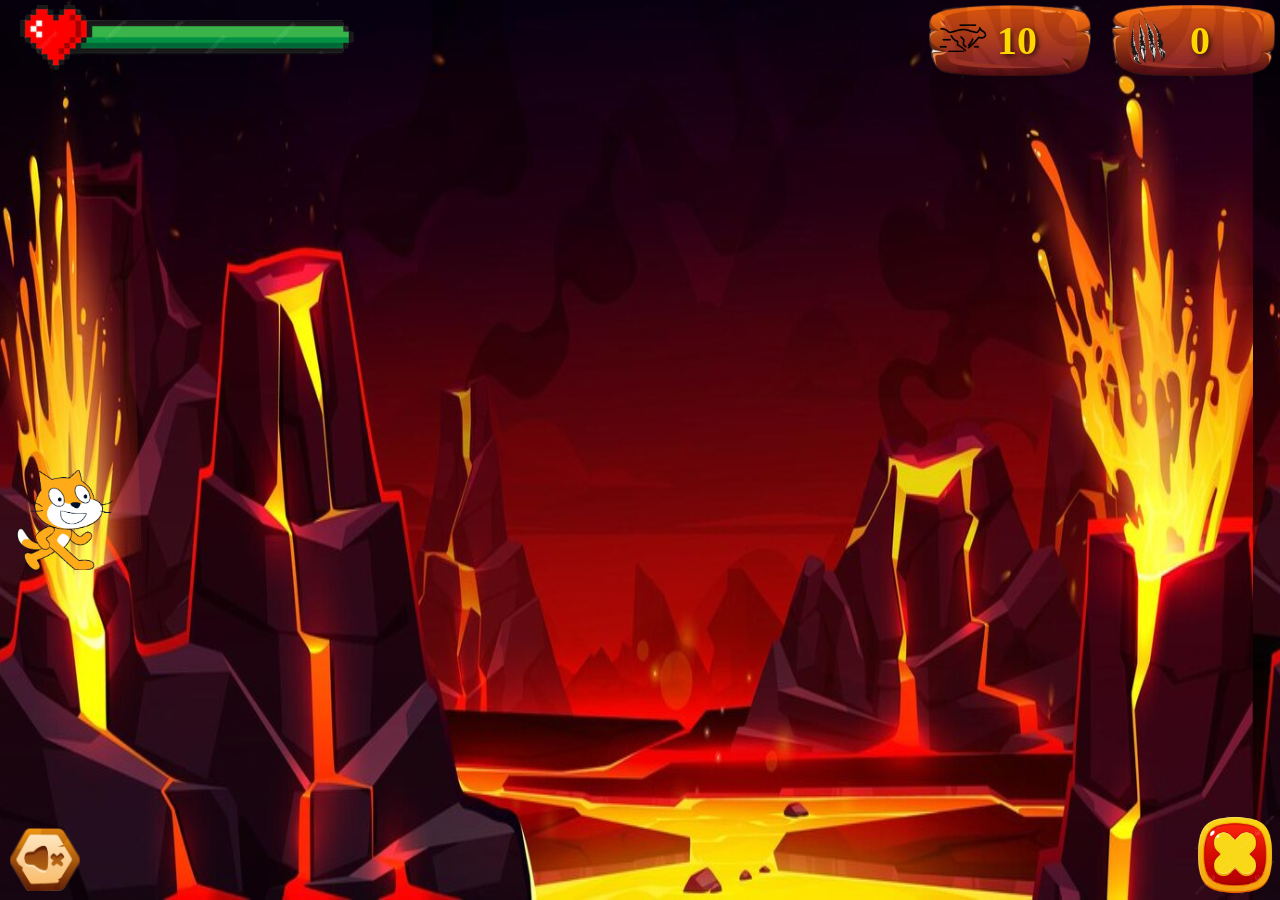
<file: escenarioDificil.html>
<html>

    <head>

        <!-- Para detectar tildes -->
        <meta http-equiv="Content-Type" content="text/html; charset=UTF-8" /> 

        <!-- Para que se vea bien en dispositivos móviles -->
        <meta name="viewport" content="width=device-width, initial-scale=1.0" /> 

        <!-- Descripción de la página -->
        <meta name="description" content="Videojuego de David Pedrosa Azor" /> 

        <!-- Lenguaje de la página -->
        <meta lang="es" />

        <!-- Link CSS -->
        <link rel="stylesheet" href="css\escenarioDificil.css" />

        <link rel="icon" href="img/escenario/gato.webp" type="image/x-icon">

        <!-- Titulo de la página-->
        <title>Meow Shooter</title>

        <script>

            // =============================================
            //          EVENTOS DE TECLADO
            // =============================================

            // Variable global para indicar que el juego ha terminado y bloquear eventos de teclado
            // Se inicializa en false porque al empezar el juego, los eventos de teclado deben funcionar normalmente  
            let juegoFinalizado = false; 
            document.addEventListener('keydown', function(event){

                // Cada vez que el usuario presiona una tecla, el código verifica si la variable juegoFinalizado es true.  
                // Si es true → Se detiene la ejecución y no se ejecuta ningún código dentro del switch.  
                // Si es false → El código sigue funcionando normalmente.  

                if (juegoFinalizado == true) {
                    // return → sale de la función y evita que se ejecute el código que viene después
                    return; 
                }

                const teclaPresionada = event.key;
                
                switch(teclaPresionada){
                    case "ArrowUp":
                        moverElementoArriba();
                        break;
                    case "ArrowDown":
                        moverElementoAbajo();
                        break;
                    case "+":
                        incrementarContadorInput();
                        break;
                    case "-":
                        restarContadorInput();
                        break;
                    case " ":
                        aparecerObjetivo();
                        break;
                    case "Enter":
                        lanzarProyectil();
                        break;
                }
            });

            // =============================================
            //       MOVIMIENTO DEL PERSONAJE (GATO)
            // =============================================

            function moverElementoArriba(){

                const personajeGato = document.getElementById("personajeGato");
                const elementoB = document.getElementById("elementoB");

                const padreMarcadoresAltura = document.getElementById("padreElementosByC").offsetHeight;

                let posicionTop = personajeGato.offsetTop;
                
                let valorInput = parseInt(elementoB.innerHTML);

                personajeGato.style.backgroundImage = "url('img/escenario/gatoRun.webp')";

                posicionTop = posicionTop - valorInput;

                if(posicionTop < padreMarcadoresAltura){
                    personajeGato.style.top = padreMarcadoresAltura;
                } else {
                    personajeGato.style.top = posicionTop + "px";  
                }
            }

            function moverElementoAbajo(){

                const personajeGato = document.getElementById("personajeGato");
                const elementoB = document.getElementById("elementoB");

                const finalizarJuegoX = document.getElementById("divFinalizarJuego").offsetHeight;

                let posicionTop = personajeGato.offsetTop;

                let valorInput = parseInt(elementoB.innerHTML);

                personajeGato.style.backgroundImage = "url('img/escenario/gatoRun.webp')";

                posicionTop = posicionTop + valorInput;

                if(posicionTop + personajeGato.offsetHeight >= window.innerHeight - finalizarJuegoX){
                    personajeGato.style.top = window.innerHeight - personajeGato.offsetHeight - finalizarJuegoX;
                } else {
                    personajeGato.style.top = posicionTop + "px";
                }
            }
            
            // =============================================
            //    GESTIÓN DEL CONTADOR DE VELOCIDAD (B)
            // =============================================-

            function incrementarContadorInput(){
                
                const elementoB = document.getElementById("elementoB");
                const elementoBValor = parseInt(elementoB.innerHTML);

                elementoB.innerHTML = elementoBValor + 1;
            }

            function restarContadorInput(){
                
                const elementoB = document.getElementById("elementoB");
                const elementoBValor = parseInt(elementoB.innerHTML);

                if (elementoBValor > 0){
                    elementoB.innerHTML = elementoBValor - 1;
                } 
            }

            // =============================================
            //      APARECER OBJETIVO (RATÓN)
            // =============================================

            function aparecerObjetivo(){

                const personajeGato = document.getElementById("personajeGato");
                const finalizarJuegoX = document.getElementById("divFinalizarJuego");

                const objetivo = document.getElementById("objetivoRaton");

                // Para que el limite sea el contenedor superior
                const padreMarcadores = document.getElementById("padreElementosByC");
                
                let minLeft = window.innerWidth / 2;
                let maxLeft = window.innerWidth - objetivo.offsetWidth;
                let minTop = padreMarcadores.offsetHeight + personajeGato.offsetHeight / 2; // Top minimo altura padreMarcadores
                let maxTop = window.innerHeight - objetivo.offsetHeight - finalizarJuegoX.offsetHeight - personajeGato.offsetHeight / 2;

                let valorLeft = Math.floor(Math.random() * (maxLeft - minLeft + 1)) + minLeft;
                let valorTop = Math.floor(Math.random() * (maxTop - minTop + 1)) + minTop;

                objetivo.style.left = valorLeft + "px";
                objetivo.style.top = valorTop + "px";

                objetivo.style.backgroundImage = "url('img/escenario/ratonMalvadoRotadoIzq.gif')"; 

                objetivo.style.display = "block";

                disparoAutomaticoRaton();
            }

            function reaparecerObjetivo() {

                const objetivo = document.getElementById("objetivoRaton");
                const powerup2x = document.getElementById("powerup2x");

                // Verificar si la imagen de fondo es 'apuesta.png'
                const fondoActual = objetivo.style.backgroundImage;
                let tiempoRetraso = 470;

                // Usar el retraso correspondiente antes de volver a mostrar el objetivo
                setTimeout(() => {
                    aparecerObjetivo(); 
                }, tiempoRetraso);
            }
            
            // =============================================
            //         DISPARO DE PROYECTILES
            // =============================================

            let bloquearEnter = false;  // Inicialmente no está bloqueado

            async function lanzarProyectil() {
                if (bloquearEnter) {
                    return; // Si está bloqueado, no hacer nada
                }
                bloquearEnter = true;  // Bloquear la tecla Enter durante la ejecución

                const proyectil = document.getElementById("proyectilBolaPelo");
                const personajeGato = document.getElementById("personajeGato");
                const alturaDisparo = personajeGato.offsetTop + personajeGato.offsetHeight / 2;
                const objetivo = document.getElementById("objetivoRaton");

                // Colocar el proyectil a la altura de disparo y hacer que aparezca
                proyectil.style.top = alturaDisparo;
                proyectil.style.display = "block";

                // Ejecutar el sonido de lanzamiento antes de mostrar el proyectil
                efectoSonidoLanzamiento();

                // Mover el proyectil hacia la derecha y comprobar colisiones en cada iteración
                while (proyectil.offsetLeft < window.innerWidth - proyectil.offsetWidth && detectarImpacto() == false) {
                    proyectil.style.left = proyectil.offsetLeft + 4 + "px";
                    await new Promise(resolve => setTimeout(resolve, 1));
                }

                const resultado = detectarImpacto();
                if (resultado === "powerup") {
                    // Se detectó impacto con el powerup
                    efectoSonidoImpactoPowerUp();
                    document.getElementById("powerup2x").style.display = "none";
                    activarPowerUp();
                } else if (resultado === "objetivo") {
                    // Se detectó impacto con el ratón
                    efectoSonidoImpacto();
                    actualizarMarcador(5 * multiplicador);
                    objetivo.style.backgroundImage = "url('img/escenario/Preview.gif')";
                    reaparecerObjetivo();
                    contadorBajas = contadorBajas + 1;
                    rachaBajas();
                    aparecerYDesaparecerPowerUp(); 
                }

                // Si no hubo impacto, el proyectil llegó al final sin acierto
                if (proyectil.offsetLeft >= window.innerWidth - proyectil.offsetWidth) {
                    proyectil.style.display = "none";
                    actualizarMarcador(-15);
                    restarVidaPersonaje();
                    efectoDanoPersonaje();
                    contadorBajas = 0;
                }

                // Reiniciar la posición del proyectil
                proyectil.style.left = personajeGato.offsetLeft + personajeGato.offsetWidth + "px";
                proyectil.style.top = alturaDisparo + "px";
                proyectil.style.display = "none";
                bloquearEnter = false;
            }

            // NUEVA FUNCIÓN: disparo del ratón
            function disparoAutomaticoRaton() {

                if (document.getElementById("objetivoRaton").style.display !== "block") {
                    return;
                }
            }
                
            // =============================================
            //       DETECCIÓN DE COLISIONES
            // =============================================

            let contadorBajas = 0; // Variable global para el killStreak

            function detectarImpacto(){

                const proyectil = document.getElementById("proyectilBolaPelo");
                const objetivo = document.getElementById("objetivoRaton");
                const powerup = document.getElementById("powerup2x");

                // Obtener las posiciones y dimensiones
                const proyectilTop = proyectil.offsetTop;
                const proyectilLeft = proyectil.offsetLeft;
                const proyectilWidth = proyectil.offsetWidth;
                const proyectilHeight = proyectil.offsetHeight;

                const objetivoTop = objetivo.offsetTop;
                const objetivoLeft = objetivo.offsetLeft;
                const objetivoWidth = objetivo.offsetWidth;
                const objetivoHeight = objetivo.offsetHeight;

                // Si el powerup está visible, comprobar colisión con él
                if (powerup.style.display === "block") {
                    if (
                        proyectil.offsetTop < powerup.offsetTop + powerup.offsetHeight &&
                        proyectil.offsetTop + proyectil.offsetHeight > powerup.offsetTop &&
                        proyectil.offsetLeft < powerup.offsetLeft + powerup.offsetWidth &&
                        proyectil.offsetLeft + proyectil.offsetWidth > powerup.offsetLeft
                    ) {
                        return "powerup";
                    }
                }

                // Comprobar colisión con él objetivo
                if ( 
                    proyectilTop >= objetivoTop - proyectilHeight && 
                    proyectilTop <= objetivoTop + objetivoHeight && 
                    proyectilLeft >= objetivoLeft - proyectilWidth && 
                    proyectilLeft <= objetivoLeft + objetivoWidth
                ){ 
                    return "objetivo";
                } else { 
                    return false; // Si no impacta el en objetivo devuelve "false"
                }
            }

            // =============================================
            //    GESTIÓN DE PUNTUACIÓN Y RACHA DE BAJAS
            // =============================================

            function actualizarMarcador (numeroIncremento){

                const marcador = document.getElementById("marcadorPuntuaje");
                marcador.innerHTML = parseInt(marcador.innerHTML) + numeroIncremento;    
            }

            function rachaBajas() {   

                const cartelQuinceBajas = document.getElementById("divFifteenKillStreak");
                const cartelVeinteBajas = document.getElementById("divTwentyKillStreak");
                const cartelVeinteCincoBajas = document.getElementById("divTwentyFiveKillStreak");
                const cartelTreintaBajas = document.getElementById("divThirtyKillStreak");

                switch (contadorBajas) {
                                        
                    case 1:
                        efectosRachaCincoBajas();
                        break;
                        
                    case 2:
                        efectosRachaDiezBajas();
                        break;

                    case 3:
                        efectosRachaQuinceBajas();
                        break;
                        
                    case 4:
                        efectosRachaVeinteBajas();
                        break;

                    case 5:
                        efectosRachaVeinteCincoBajas();
                        break;

                    case 6:
                        efectosRachaTreintaBajas();
                        break;
                }
            }

            // =============================================
            //      GESTIÓN DE VIDAS Y DAÑO
            // =============================================

            // Variable de ambito global para que cuando entre en la funcion "contadorFallarDisparo"
            // no la inicialice siempre en "0 + 1"
            let contadorFallarDisparo = 0;

            function restarVidaPersonaje(){

                const barraVida = document.getElementById("marcadorVida");

                contadorFallarDisparo = contadorFallarDisparo + 1;

                switch (contadorFallarDisparo) {
                    case 1:
                        sonidoRestarVida()
                        barraVida.style.backgroundImage = "url('img/escenario/barraVida2.png')";
                        break;
                    case 2:
                        sonidoRestarVida()
                        barraVida.style.backgroundImage = "url('img/escenario/barraVida3.png')";
                        break;
                    case 3:
                        sonidoRestarVida()
                        barraVida.style.backgroundImage = "url('img/escenario/barraVida4.png')";
                        break;
                    case 4:
                        sonidoRestarVida()
                        barraVida.style.backgroundImage = "url('img/escenario/barraVida5.gif')";
                        break;
                    case 5:
                        sonidoRestarVida()
                        barraVida.style.display = "none";
                        finalizarJuego()
                        break;
                }
            }

            function efectoDanoPersonaje(){

                const gato = document.getElementById("personajeGato");

                gato.style.animation = "dano 0.2s ease-in-out 3";

                setTimeout(() => {
                    gato.style.animation = "";  // Elimina la animación
                }, 600);
            }

            // =============================================
            //          EFECTOS DE SONIDO
            // =============================================

            function efectoSonidoImpacto() {

                const impactoSonido = new Audio('mp3/impacto_sonido_hitmarker_objetivo.mp3'); 
                impactoSonido.play();
            }

            function efectoSonidoLanzamiento(){

                const sonidoDisparo = new Audio('mp3/short-fireball-woosh-6146.mp3'); 
                sonidoDisparo.play();
            }

            function sonidoRestarVida(){

                const efectoSonido = new Audio('mp3/hitSoundMinecraft.mp3'); 
                efectoSonido.play();
            }
            
            function efectoSonidoImpactoPowerUp(){

                const efectoSonido = new Audio('mp3/powerup.mp3'); 
                efectoSonido.play();
            }

            // =============================================
            //          EFECTOS RACHAS DE BAJAS
            // =============================================

            function efectosRachaCincoBajas() {

                const cartelCincoBajas = document.getElementById("divFiveKillStreak");

                new Audio('mp3/rachaCincoBajas.mp3').play();
                cartelCincoBajas.style.display = "block";
                cartelCincoBajas.style.animation = "entradaEpica 0.8s cubic-bezier(0, 0.9, 0.5, 1.5)";

                setTimeout(() => {
                    cartelCincoBajas.style.animation = "vivoEpico 1.2s ease-in-out infinite";
                }, 800);

                setTimeout(() => {
                    cartelCincoBajas.style.animation = "salidaEpica 0.5s ease-in";
                    setTimeout(() => {
                        cartelCincoBajas.style.display = "none";
                    }, 500);
                }, 5000);
            }

            function efectosRachaDiezBajas() {

                const cartelDiezBajas = document.getElementById("divTenKillStreak");

                new Audio('mp3/rachaDiezBajas.mp3').play();
                cartelDiezBajas.style.display = "block";
                cartelDiezBajas.style.animation = "entradaEpica 0.8s cubic-bezier(0, 0.9, 0.5, 1.5)";

                setTimeout(() => {
                    cartelDiezBajas.style.animation = "vivoEpico 1.2s ease-in-out infinite";
                }, 800);

                setTimeout(() => {
                    cartelDiezBajas.style.animation = "salidaEpica 0.5s ease-in";
                    setTimeout(() => {
                        cartelDiezBajas.style.display = "none";
                    }, 500);
                }, 5000);
            }

            function efectosRachaQuinceBajas() {

                const cartelQuinceBajas = document.getElementById("divFifteenKillStreak");

                new Audio('mp3/rachaQuinceBajas.mp3').play();
                cartelQuinceBajas.style.display = "block";
                cartelQuinceBajas.style.animation = "entradaEpica 0.8s cubic-bezier(0, 0.9, 0.5, 1.5)";

                setTimeout(() => {
                    cartelQuinceBajas.style.animation = "vivoEpico 1.2s ease-in-out infinite";
                }, 800);

                setTimeout(() => {
                    cartelQuinceBajas.style.animation = "salidaEpica 0.5s ease-in";
                    setTimeout(() => {
                        cartelQuinceBajas.style.display = "none";
                    }, 500);
                }, 5000);
            }

            function efectosRachaVeinteBajas() {

                const cartelVeinteBajas = document.getElementById("divTwentyKillStreak");

                new Audio('mp3/rachaVeinteBajas.mp3').play();
                cartelVeinteBajas.style.display = "block";
                cartelVeinteBajas.style.animation = "entradaEpica 0.8s cubic-bezier(0, 0.9, 0.5, 1.5)";

                setTimeout(() => {
                    cartelVeinteBajas.style.animation = "vivoEpico 1.2s ease-in-out infinite";
                }, 800);

                setTimeout(() => {
                    cartelVeinteBajas.style.animation = "salidaEpica 0.5s ease-in";
                    setTimeout(() => {
                        cartelVeinteBajas.style.display = "none";
                    }, 500);
                }, 5000);
            }

            function efectosRachaVeinteCincoBajas() {

                const cartelVeinteCincoBajas = document.getElementById("divTwentyFiveKillStreak");

                new Audio('mp3/rachaVeinteCincoBajas.mp3').play();
                cartelVeinteCincoBajas.style.display = "block";
                cartelVeinteCincoBajas.style.animation = "entradaLegendaria 1s cubic-bezier(0.1, 0.8, 0.2, 1.5)";

                setTimeout(() => {
                    cartelVeinteCincoBajas.style.animation = "vivoLegendario 1s ease-in-out infinite";
                }, 1000);

                setTimeout(() => {
                    cartelVeinteCincoBajas.style.animation = "salidaLegendaria 0.7s ease-in";
                    setTimeout(() => {
                        cartelVeinteCincoBajas.style.display = "none";
                    }, 700);
                }, 6000); // 1 segundo extra de visualización
            }

            function efectosRachaTreintaBajas() {

                const cartelTreintaBajas = document.getElementById("divThirtyKillStreak");

                new Audio('mp3/rachaTreintaBajas.mp3').play();
                cartelTreintaBajas.style.display = "block";
                cartelTreintaBajas.style.animation = "entradaGodlike 1.2s cubic-bezier(0, 0.8, 0.1, 1.8)";

                setTimeout(() => {
                    cartelTreintaBajas.style.animation = "vivoGodlike 0.8s ease-in-out infinite";
                }, 1200);

                setTimeout(() => {
                    cartelTreintaBajas.style.animation = "salidaGodlike 1s ease-in";
                    setTimeout(() => {
                        cartelTreintaBajas.style.display = "none";
                    }, 1000);
                }, 7000); // 2 segundos extra de visualización
            }

            // =============================================
            //          POWER-UPS Y BONUS
            // =============================================

            function aparecerYDesaparecerPowerUp(){
                // Probabilidad del 15% que aparezca el powerup
                const probabilidad = 0.95;

                const objetivo = document.getElementById("objetivoRaton");
                const powerup2x = document.getElementById("powerup2x");

                // Generar un número aleatorio entre 0 y 1
                let numeroAleatorio = Math.random();

                if (numeroAleatorio < probabilidad) {

                    setTimeout(() => {
                        powerup2x.style.display = "block";
                        powerup2x.style.left = objetivo.offsetLeft;
                        powerup2x.style.top = objetivo.offsetTop;

                    }, 460); // Tiempo de esp era para dar tiempo a la animacion de explosion

                    // Hacer que el powerup desaparezca después de 5 segundos
                    /*setTimeout(() => {
                        powerup2x.style.display = "none"; // Ocultar el powerup después de 5 segundos
                    }, 5000);*/

                } 
            }

            let multiplicador = 1;
            function activarPowerUp() {

                const maderaTemporizadorPuntosDobles = document.getElementById("maderaTemporizadorPuntosDobles");
                const temporizadorPuntosDobles = document.getElementById("marcadorPuntosDobles");
                let valorTemporizadorPuntosDobles = parseInt(temporizadorPuntosDobles.innerHTML);

                maderaTemporizadorPuntosDobles.style.display = "flex";

                if (valorTemporizadorPuntosDobles > 0) {
                    multiplicador = 2;  // Activamos el PowerUp, el multiplicador se duplica
                    musicaPowerupX2(); // Activamos la musica

                    let tiempoRestante = valorTemporizadorPuntosDobles;

                    // Iniciamos el temporizador
                    reducirTemporizador();

                    // Función recursiva ( función que se llama a sí misma dentro de su propio cuerpo)
                    // para reducir el temporizador cada segundo
                    function reducirTemporizador() {

                        if (tiempoRestante > 0) {
                            tiempoRestante--;
                            temporizadorPuntosDobles.innerHTML = tiempoRestante;
                            efectoPowerUpPersonaje()

                            // Aplicar parpadeo en los últimos 5 segundos
                            if (tiempoRestante <= 5) {
                                aplicarEfectoParpadeo(maderaTemporizadorPuntosDobles);
                            }
                        
                            // Llamamos a la misma función después de 1 segundo
                            setTimeout(reducirTemporizador, 1000);

                        } else {
                            multiplicador = 1;  // Restauramos el multiplicador cuando el tiempo llega a 0
                            maderaTemporizadorPuntosDobles.style.display = "none";

                            // Reiniciamos el temporizador a su valor inicial (30)
                            temporizadorPuntosDobles.innerHTML = 15;
                        }
                    }
                }
            }
            
            function aplicarEfectoParpadeo(maderaTemporizadorPuntosDobles) {
                
                // Añadimos la animación de parpadeo al cartel
                maderaTemporizadorPuntosDobles.style.animation = "parpadeo 1s ease-in-out infinite"; 

                // Después de 5 segundos, eliminamos la animación
                setTimeout(() => {
                    // Elimina la animación después de 5 segundos
                    maderaTemporizadorPuntosDobles.style.animation = ""; 
                }, 5000);
            }

            function efectoPowerUpPersonaje() {
                const gato = document.getElementById("personajeGato");

                gato.style.animation = "powerup 1s ease-in-out infinite";

                setTimeout(() => {
                    gato.style.animation = "";  // Elimina la animación después de un ciclo completo
                }, 1000);
            }

            // =============================================
            //          CONTROL DE MÚSICA
            // =============================================
 
            function activarMusica() {

                const musicaFondo = new Audio('mp3/musicaFondoEscenarioDificil.mp3'); 

                // Guardar la música dentro del botón de música, para poder usarla después se necesite
                document.getElementById("divMusica").atributoMusicaFondo = musicaFondo;

                musicaFondo.loop = true;  
                musicaFondo.muted = false; // Se activa el sonido
                musicaFondo.volume = 0.25;  // Reducir volumen al 25%
                musicaFondo.play();

                // Mostrar botón de sonido y ocultar botón de mute
                document.getElementById("divMuted").style.display = "none"; 
                document.getElementById("divMusica").style.display = "block"; 
            }

            function desactivarMusica() {

                // Conseguir la música guardada anteriormente en el botón
                const musicaFondo = document.getElementById("divMusica").atributoMusicaFondo;
                musicaFondo.muted = true; // Silenciar la música 

                document.getElementById("divMusica").style.display = "none"; 
                document.getElementById("divMuted").style.display = "block"; 
            }

            let musicaFondo = false; // Variable global para la música
            function musicaPowerupX2() {
                // Si la música no está reproducida o está detenida, empezar a reproducirla
                if (musicaFondo == false) {
                    musicaFondo = new Audio('mp3/musicaPowerupX2.mp3');
                    musicaFondo.loop = true;  
                    musicaFondo.play();
                    
                    // Detener la música después de 15 segundos
                    setTimeout(() => {
                        detenerMusicaPowerUp();  // Llama a la función para detener la música después de 15 segundos
                    }, 15000); // 15000 ms = 15 segundos
                }
            }

            function detenerMusicaPowerUp() {
                if (musicaFondo) {
                    musicaFondo.pause(); // Detiene la música
                    musicaFondo.currentTime = 0; // Reinicia la canción al principio
                    musicaFondo = false; // Marca la música como detenida
                }
            }

            // =============================================
            //         FINALIZACIÓN DEL JUEGO
            // =============================================
                    
            function finalizarJuego() {

                juegoFinalizado = true; // Bloquea los eventos del teclado

                // Ocultar elementos de la pantalla
                document.getElementById("personajeGato").style.display = "none";
                document.getElementById("objetivoRaton").style.display = "none";
                
                document.getElementById("marcadorVida").style.display = "none";

                document.getElementById("maderaVelocidad").style.display = "none";
                document.getElementById("elementoB").style.display = "none";

                document.getElementById("maderaPuntuaje").style.display = "none";
                document.getElementById("marcadorPuntuaje").style.display = "none";

                document.getElementById("divMusica").style.display = "none"; 
                document.getElementById("divMuted").style.display = "none"; 

                document.getElementById("divFinalizarJuego").style.display = "none";

                // posFondo es la variable que guarda la posición del fondo en el eje X (horizontal) del body
                posFondo = 0; // Restablecer la posición del fondo a 0 para que al finalizar el juego la imagen de fondo no aparezca desplazada
                document.body.style.backgroundImage = "url('img/escenario/finalScreen2.jpg')";

                document.getElementById("invisibleFinJuego").style.display = "flex";

                document.getElementById("maderaFinalJuegoPuntos").style.display = "flex";

                // Mostrar los elementos finales
                const mensajeFinal = document.getElementById("mensajeFinalizarJuego");
                mensajeFinal.style.display = "block"; 
                mensajeFinal.innerHTML = marcadorPuntuaje.innerHTML;

                document.getElementById("btnHome").style.display = "block";
                document.getElementById("btnRetry").style.display = "block";
            }

            // =============================================
            //              NAVEGACIÓN
            // =============================================

            function volverPantallaPrincipal(){
                
                window.location.href = "index.html";
            }

            function volverAjugar(){
                
                window.location.href = "escenarioDificil.html";
            }

            // =============================================
            //         MOVIMIENTO DEL FONDO
            // =============================================

            // Mover fondo infinitamente
            let posFondo = 0; // La posición inicial del fondo es 0 (empieza desde la derecha)
            let velocidadFondo = 0.5; // La velocidad con la que se mueve el fondo (más pequeño es más lento)

            // Esta función mueve el fondo hacia la izquierda
            function moverFondo() {
                posFondo = posFondo - velocidadFondo; // Restamos la velocidad a la posición actual para mover el fondo hacia la izquierda
                document.body.style.backgroundPositionX = posFondo + "px"; // Actualizamos la posición del fondo en el eje X (hacia la izquierda)

                // Si el juego no ha terminado, seguimos moviendo el fondo
                if (!juegoFinalizado) {
                    requestAnimationFrame(moverFondo); // Pide al navegador que ejecute la función de nuevo en el siguiente momento disponible para mantener el movimiento
                }
            }

            // Cuando la página carga llama a la función que empieza a mover el fondo
            window.onload = function() {
                moverFondo(); 
            }

        </script>

    </head>

    <body>

        <div id="padreElementosByC">

            <div id="marcadorVida"></div>

            <div id="divFiveKillStreak"></div>
            <div id="divTenKillStreak"></div>
            <div id="divFifteenKillStreak"></div>
            <div id="divTwentyKillStreak"></div>
            <div id="divTwentyFiveKillStreak"></div>
            <div id="divThirtyKillStreak"></div>

            <div id="maderaTemporizadorPuntosDobles">
                <div id="marcadorPuntosDobles">15</div>
            </div>

            <div id="maderaVelocidad">
                <div id="elementoB">10</div>
            </div>

            <div id="maderaPuntuaje">
                <div id="marcadorPuntuaje">0</div>
            </div>

        </div>

        <div id="personajeGato"></div>
        <div id="proyectilBolaPelo"></div>
        <div id="objetivoRaton"></div>
        <div id="explosionGif"></div>
        <div id="powerup2x"></div>

        <div id="divMusica" onclick="desactivarMusica()"></div>
        <div id="divMuted" onclick="activarMusica()"></div>
        <div id="divFinalizarJuego" onclick="finalizarJuego()"></div>
        
        <div id="invisibleFinJuego">
            <div id="maderaFinalJuegoPuntos">        
                <div id="mensajeFinalizarJuego"></div>
                <div id="btnHome" onclick="volverPantallaPrincipal()"></div>
                <div id="btnRetry" onclick="volverAjugar()"></div>
            </div>
        </div>
    </body>

</html>
</file>
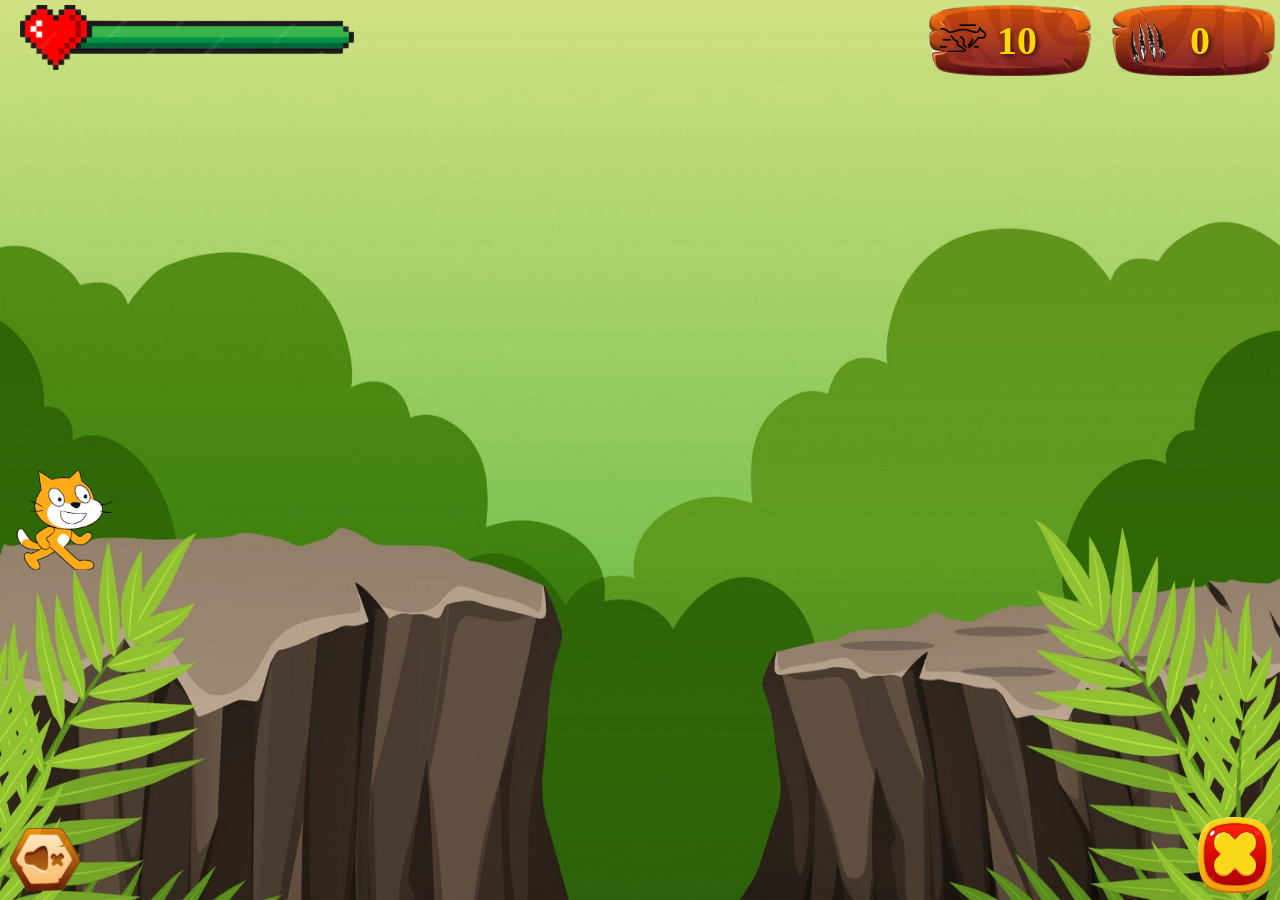
<file: escenarioFacil.html>
<html>

    <head>

        <!-- Para detectar tildes -->
        <meta http-equiv="Content-Type" content="text/html; charset=UTF-8" /> 

        <!-- Para que se vea bien en dispositivos móviles -->
        <meta name="viewport" content="width=device-width, initial-scale=1.0" /> 

        <!-- Descripción de la página -->
        <meta name="description" content="Videojuego de David Pedrosa Azor" /> 

        <!-- Lenguaje de la página -->
        <meta lang="es" />

        <link rel="preload" href="img/escenario/finalScreen.jpg" as="image">

        <!-- Link CSS -->
        <link rel="stylesheet" href="css\escenario.css" />

        <link rel="icon" href="img/escenario/gato.webp" type="image/x-icon">

        <!-- Titulo de la página-->
        <title>Meow Shooter</title>

        <script>

            // Variable global para indicar que el juego ha terminado y bloquear eventos de teclado
            // Se inicializa en false porque al empezar el juego, los eventos de teclado deben funcionar normalmente  
            let juegoFinalizado = false; 

            document.addEventListener('keydown', function(event){

                // Cada vez que el usuario presiona una tecla, el código verifica si la variable juegoFinalizado es true.  
                // Si es true → Se detiene la ejecución y no se ejecuta ningún código dentro del switch.  
                // Si es false → El código sigue funcionando normalmente.  
                if (juegoFinalizado == true) return; // return -> sale de la función y evita que se ejecute el código que viene despué

                const teclaPresionada = event.key;
                
                switch(teclaPresionada){
                    case "ArrowUp":
                        moverElementoArriba();
                        break;
                    case "ArrowDown":
                        moverElementoAbajo();
                        break;
                    case "+":
                        incrementarContadorInput();
                        break;
                    case "-":
                        restarContadorInput();
                        break;
                    case " ":
                        aparecerObjetivo();
                        break;
                    case "Enter":
                        lanzarProyectil();
                        break;
                }
            });

            function moverElementoArriba(){

                const personajeGato = document.getElementById("personajeGato");
                const elementoB = document.getElementById("elementoB");

                const padreMarcadoresAltura = document.getElementById("padreElementosByC").offsetHeight;

                let posicionTop = personajeGato.offsetTop;
                
                let valorInput = parseInt(elementoB.innerHTML);

                personajeGato.style.backgroundImage = "url('img/escenario/gatoRun.webp')";

                posicionTop = posicionTop - valorInput;

                if(posicionTop < padreMarcadoresAltura){
                    personajeGato.style.top = padreMarcadoresAltura;
                } else {
                    personajeGato.style.top = posicionTop + "px";  
                }
            }

            function moverElementoAbajo(){

                const personajeGato = document.getElementById("personajeGato");
                const elementoB = document.getElementById("elementoB");

                const finalizarJuegoX = document.getElementById("divFinalizarJuego").offsetHeight;

                let posicionTop = personajeGato.offsetTop;

                let valorInput = parseInt(elementoB.innerHTML);

                personajeGato.style.backgroundImage = "url('img/escenario/gatoRun.webp')";

                posicionTop = posicionTop + valorInput;

                if(posicionTop + personajeGato.offsetHeight >= window.innerHeight - finalizarJuegoX){
                    personajeGato.style.top = window.innerHeight - personajeGato.offsetHeight - finalizarJuegoX;
                } else {
                    personajeGato.style.top = posicionTop + "px";
                }
            }
            
            function incrementarContadorInput(){
                
                const elementoB = document.getElementById("elementoB");
                const elementoBValor = parseInt(elementoB.innerHTML);

                elementoB.innerHTML = elementoBValor + 1;
            }

            function restarContadorInput(){
                
                const elementoB = document.getElementById("elementoB");
                const elementoBValor = parseInt(elementoB.innerHTML);

                if (elementoBValor > 0){
                    elementoB.innerHTML = elementoBValor - 1;
                } 
            }

            function aparecerObjetivo(){

                const personajeGato = document.getElementById("personajeGato");
                const finalizarJuegoX = document.getElementById("divFinalizarJuego");

                const objetivo = document.getElementById("objetivoRaton");

                // Para que el limite sea el contenedor superior
                const padreMarcadores = document.getElementById("padreElementosByC");
                
                let minLeft = window.innerWidth / 2;
                let maxLeft = window.innerWidth - objetivo.offsetWidth;
                let minTop = padreMarcadores.offsetHeight + personajeGato.offsetHeight / 2; // Top minimo altura padreMarcadores
                let maxTop = window.innerHeight - objetivo.offsetHeight - finalizarJuegoX.offsetHeight - personajeGato.offsetHeight / 2;

                let valorLeft = Math.floor(Math.random() * (maxLeft - minLeft + 1)) + minLeft;
                let valorTop = Math.floor(Math.random() * (maxTop - minTop + 1)) + minTop;

                objetivo.style.left = valorLeft + "px";
                objetivo.style.top = valorTop + "px";

                objetivo.style.backgroundImage = "url('img/escenario/raton.gif')"; 

                objetivo.style.display = "block";
            }

            async function lanzarProyectil() {

                const proyectil = document.getElementById("proyectilBolaPelo");
                const personajeGato = document.getElementById("personajeGato");
                const alturaDisparo = personajeGato.offsetTop + personajeGato.offsetHeight / 2;
                const inicio = Date.now();

                const marcador = document.getElementById("marcadorPuntuaje");

                // Ejecutar el sonido de lanzamiento antes de mostrar el proyectil
                efectoSonidoLanzamiento();
              
                // Colocar el proyectil a la altura de disparo y hacer que aparezca
                proyectil.style.top = alturaDisparo;
                proyectil.style.display = "block";
                

                // Bucle que mueve el proyectil hacia la derecha mientras no haya impacto y no llegue al final
                while ((proyectil.offsetLeft < window.innerWidth - proyectil.offsetWidth) && (controlarImpactoProyectil() == false)){
                    proyectil.style.left = proyectil.offsetLeft + 4 + "px";
                    await new Promise(resolve => setTimeout(resolve, 1)); 
                }

                if (controlarImpactoProyectil() == true){
                    actualizarMarcador(5); 
                    reaparecerObjetivo(); // Llamar a la función para reaparecer el objetivo si hubo impacto
                } else {
                    proyectil.style.display = "none";
                    actualizarMarcador(-5);  
                }

                // Despues de que todo termine volver a la posicion default
                proyectil.style.left = personajeGato.offsetLeft + personajeGato.offsetWidth; 
                proyectil.style.top = alturaDisparo; 
                proyectil.style.display = "none";
            }

            function actualizarMarcador (numeroIncremento){

                const marcador = document.getElementById("marcadorPuntuaje");
                marcador.innerHTML = parseInt(marcador.innerHTML) + numeroIncremento;    
            }

           function controlarImpactoProyectil(){

                const proyectil = document.getElementById("proyectilBolaPelo");
                const objetivo = document.getElementById("objetivoRaton");

                if (proyectil.offsetTop >= objetivo.offsetTop - proyectil.offsetHeight && 
                    proyectil.offsetTop <= objetivo.offsetTop + objetivo.offsetHeight && 
                    proyectil.offsetLeft >= objetivo.offsetLeft - proyectil.offsetWidth && 
                    proyectil.offsetLeft <= objetivo.offsetLeft + objetivo.offsetWidth)
                {
                    efectoSonidoImpacto();  // Reproducir el sonido de impacto
                    objetivo.style.backgroundImage = "url('img/escenario/Preview.gif')";
                    return true;
                } else { 
                    return false; 
                }
            }

            // Funcion para volver a reaparecer el objetivo una vez impactado
            function reaparecerObjetivo() {

                // Usar un pequeño retraso antes de volver a mostrar el objetivo
                setTimeout(() => {
                    aparecerObjetivo();
                }, 460); // 460 ms de retraso
            }

            // Funciones para Activar/Desactivar Musica 
            function activarMusica() {

                const musicaFondo = new Audio('mp3/musicaFondoEscenario.mp3'); 

                // Guardar la música dentro del botón de música, para poder usarla después se necesite
                document.getElementById("divMusica").atributoMusicaFondo = musicaFondo;

                musicaFondo.loop = true;  
                musicaFondo.muted = false; // Se activa el sonido
                musicaFondo.volume = 0.3;  // Reducir volumen al 30%
                musicaFondo.play();

                // Mostrar botón de sonido y ocultar botón de mute
                document.getElementById("divMuted").style.display = "none"; 
                document.getElementById("divMusica").style.display = "block"; 
            }

            function desactivarMusica() {
                
                // Conseguir la música guardada anteriormente en el botón
                const musicaFondo = document.getElementById("divMusica").atributoMusicaFondo;
                musicaFondo.muted = true; // Silenciar la música 

                document.getElementById("divMusica").style.display = "none"; 
                document.getElementById("divMuted").style.display = "block"; 
            }

            // Efectos de sonido de disparo y Lanzamiento
            function efectoSonidoImpacto() {

                const impactoSonido = new Audio('mp3/impacto_sonido_hitmarker_objetivo.mp3'); 

                impactoSonido.play();
            }

            function efectoSonidoLanzamiento(){

                const sonidoDisparo = new Audio('mp3/woosh.mp3'); 

                sonidoDisparo.play();
            }


            // Funcion Final para Finalizar el Juego y ocultar todo en pantalla
            function finalizarJuego() {

                juegoFinalizado = true; // Bloquea los eventos del teclado

                document.getElementById("personajeGato").style.display = "none";
                document.getElementById("objetivoRaton").style.display = "none";

                document.getElementById("maderaVelocidad").style.display = "none";
                document.getElementById("elementoB").style.display = "none";

                document.getElementById("maderaPuntuaje").style.display = "none";
                document.getElementById("marcadorPuntuaje").style.display = "none";

                document.getElementById("divMusica").style.display = "none"; 
                document.getElementById("divMuted").style.display = "none"; 

                document.getElementById("divFinalizarJuego").style.display = "none";

                document.body.style.backgroundImage = "url('img/escenario/finalScreen2.jpg')";

                document.getElementById("invisibleFinJuego").style.display = "flex";

                document.getElementById("maderaFinalJuegoPuntos").style.display = "flex";

                const mensajeFinal = document.getElementById("mensajeFinalizarJuego");
                mensajeFinal.style.display = "block"; 
                mensajeFinal.innerHTML = marcadorPuntuaje.innerHTML;
            }

        </script>

    </head>

    <body>

        <div id="padreElementosByC">

            <div id="marcadorVida"></div>

            <div id="maderaVelocidad">
                <div id="elementoB">10</div>
            </div>

            <div id="maderaPuntuaje">
                <div id="marcadorPuntuaje">0</div>
            </div>

        </div>

        <div id="personajeGato"></div>
        <div id="proyectilBolaPelo"></div>
        <div id="objetivoRaton"></div>
        <div id="explosionGif"></div>

        <div id="divMusica" onclick="desactivarMusica()"></div>
        <div id="divMuted" onclick="activarMusica()"></div>

        <div id="divFinalizarJuego" onclick="finalizarJuego()"></div>
        
        <div id="invisibleFinJuego">
            <div id="maderaFinalJuegoPuntos">        
                <div id="mensajeFinalizarJuego"></div>
            </div>
        </div>
    </body>

</html>
</file>
